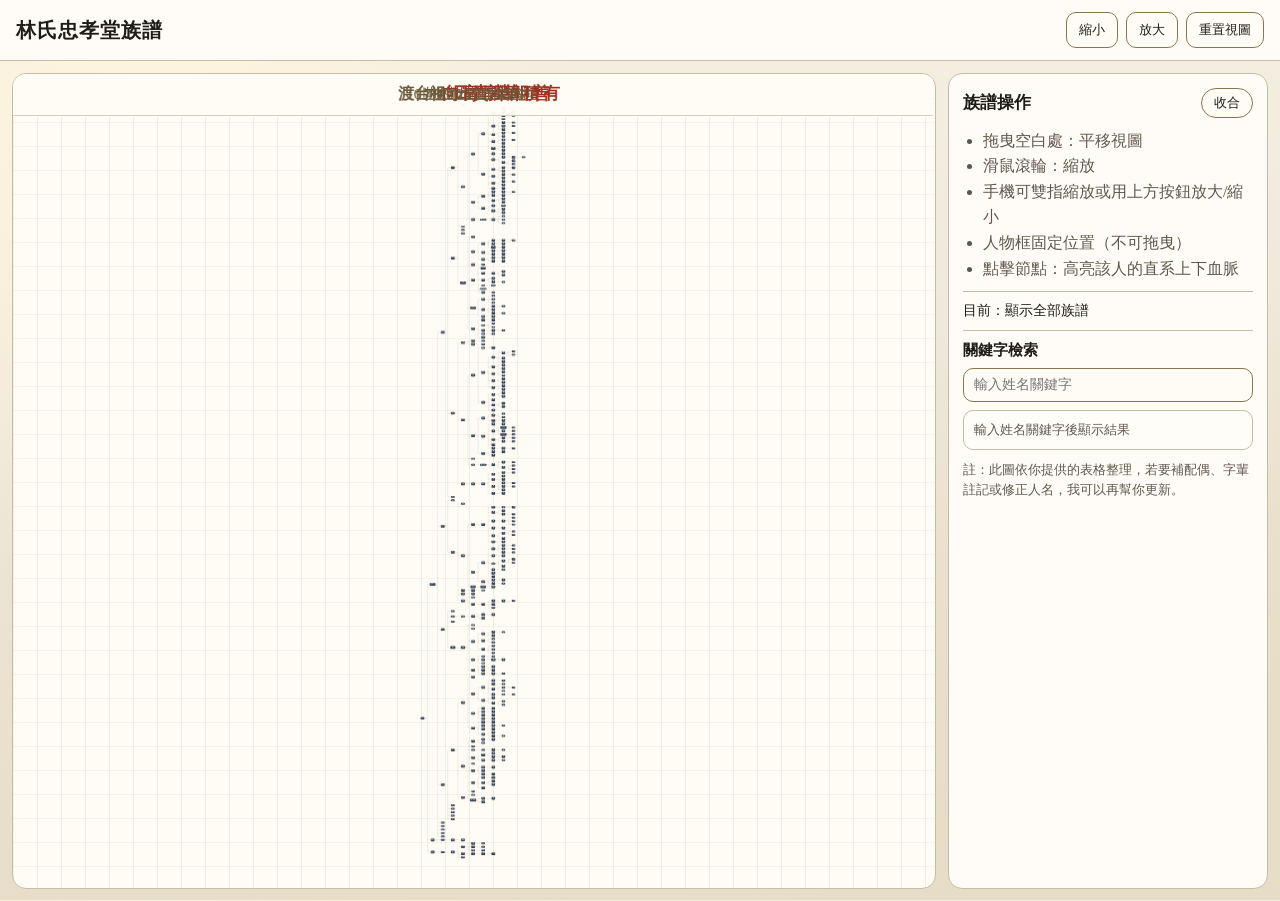
<file: index.html>
﻿<!doctype html>
<html lang="zh-Hant">
  <head>
    <meta charset="UTF-8" />
    <meta name="viewport" content="width=device-width, initial-scale=1.0" />
    <title>林氏忠孝堂族譜</title>
    <link rel="stylesheet" href="./styles.css" />
  </head>
  <body>
    <header class="toolbar">
      <h1>林氏忠孝堂族譜</h1>
      <div class="actions">
        <button id="zoomOutBtn" type="button">縮小</button>
        <button id="zoomInBtn" type="button">放大</button>
        <button id="resetBtn" type="button">重置視圖</button>
      </div>
    </header>
    <main class="graph-wrap">
      <canvas id="graphCanvas"></canvas>
      <aside class="panel" id="controlPanel">
        <div class="panel-header">
          <h2>族譜操作</h2>
          <button
            id="panelToggleBtn"
            class="panel-toggle"
            type="button"
            aria-expanded="true"
            aria-controls="panelContent"
          >
            收合
          </button>
        </div>
        <div id="panelContent" class="panel-content">
          <ul>
            <li>拖曳空白處：平移視圖</li>
            <li>滑鼠滾輪：縮放</li>
            <li>手機可雙指縮放或用上方按鈕放大/縮小</li>
            <li>人物框固定位置（不可拖曳）</li>
            <li>點擊節點：高亮該人的直系上下血脈</li>
          </ul>
          <p id="focusInfo">目前：顯示全部族譜</p>

          <section class="search-block" aria-labelledby="searchTitle">
            <h3 id="searchTitle">關鍵字檢索</h3>
            <input id="searchInput" type="text" placeholder="輸入姓名關鍵字" autocomplete="off" />
            <div id="searchResults" class="search-results" role="listbox" aria-label="姓名檢索結果"></div>
          </section>

          <p class="hint">註：此圖依你提供的表格整理，若要補配偶、字輩註記或修正人名，我可以再幫你更新。</p>
        </div>
      </aside>
    </main>
    <script src="./familyData.js"></script>
    <script src="./app.js"></script>
  </body>
</html>
</file>
<file: styles.css>
﻿:root {
  --bg: #ece7dc;
  --surface: #fffcf6;
  --surface-soft: #f6f0e3;
  --text: #1f1d17;
  --muted: #5f584c;
  --line: #c7bca5;
  --line-strong: #8a7751;
  --accent: #9f2f1f;
  --node: #2f3f53;
  --node-focus: #9f2f1f;
}

* {
  box-sizing: border-box;
}

html,
body {
  margin: 0;
  height: 100%;
  font-family: "Noto Serif TC", "Microsoft JhengHei", serif;
  color: var(--text);
  background:
    radial-gradient(circle at 12% 16%, #fff5de 0%, transparent 33%),
    radial-gradient(circle at 92% 86%, #e7dcc4 0%, transparent 36%),
    linear-gradient(180deg, #f5efe3 0%, #e7ddc9 100%);
}

.toolbar {
  display: flex;
  justify-content: space-between;
  align-items: center;
  gap: 10px;
  padding: 12px 16px;
  border-bottom: 1px solid var(--line);
  background: color-mix(in srgb, var(--surface) 90%, white 10%);
}

.toolbar h1 {
  margin: 0;
  font-size: 20px;
  letter-spacing: 1px;
}

.actions {
  display: flex;
  gap: 8px;
}

.actions button {
  border: 1px solid var(--line-strong);
  border-radius: 10px;
  background: var(--surface);
  color: var(--text);
  padding: 8px 12px;
  cursor: pointer;
  font-family: inherit;
  white-space: nowrap;
}

.actions button:hover {
  background: var(--surface-soft);
}

.graph-wrap {
  height: calc(100vh - 60px);
  height: calc(100dvh - 60px);
  display: grid;
  grid-template-columns: 1fr 320px;
  gap: 12px;
  padding: 12px;
}

#graphCanvas {
  width: 100%;
  height: 100%;
  border: 1px solid var(--line);
  border-radius: 14px;
  background:
    linear-gradient(90deg, rgba(162, 143, 103, 0.12) 1px, transparent 1px),
    linear-gradient(180deg, rgba(162, 143, 103, 0.09) 1px, transparent 1px),
    var(--surface);
  background-size: 24px 24px;
  touch-action: none;
}

.panel {
  border: 1px solid var(--line);
  border-radius: 14px;
  background: color-mix(in srgb, var(--surface) 92%, #fff 8%);
  padding: 14px;
  display: flex;
  flex-direction: column;
  gap: 10px;
}

.panel-header {
  display: flex;
  align-items: center;
  justify-content: space-between;
  gap: 12px;
}

.panel h2 {
  margin: 0;
  font-size: 17px;
}

.panel-toggle {
  border: 1px solid var(--line-strong);
  border-radius: 999px;
  background: var(--surface);
  color: var(--text);
  padding: 6px 12px;
  cursor: pointer;
  font-family: inherit;
  font-size: 13px;
  line-height: 1.2;
}

.panel-toggle:hover {
  background: var(--surface-soft);
}

.panel-content {
  display: flex;
  flex-direction: column;
  gap: 10px;
}

.panel ul {
  margin: 0;
  padding-left: 20px;
  color: var(--muted);
  line-height: 1.6;
}

#focusInfo {
  margin: 0;
  padding-top: 10px;
  border-top: 1px solid var(--line);
  font-size: 14px;
}

.search-block {
  margin: 0;
  border-top: 1px solid var(--line);
  padding-top: 10px;
}

.search-block h3 {
  margin: 0 0 8px;
  font-size: 15px;
}

#searchInput {
  width: 100%;
  border: 1px solid var(--line-strong);
  border-radius: 10px;
  background: var(--surface);
  color: var(--text);
  padding: 8px 10px;
  font-family: inherit;
  font-size: 14px;
}

#searchInput:focus {
  outline: 2px solid color-mix(in srgb, var(--accent) 35%, white 65%);
  outline-offset: 1px;
}

.search-results {
  margin-top: 8px;
  border: 1px solid var(--line);
  border-radius: 10px;
  background: #fffdf8;
  max-height: 210px;
  overflow: auto;
}

.search-empty {
  padding: 10px;
  color: var(--muted);
  font-size: 13px;
}

.search-item {
  display: block;
  width: 100%;
  text-align: left;
  background: transparent;
  border: 0;
  border-bottom: 1px solid var(--line);
  padding: 8px 10px;
  cursor: pointer;
  font-family: inherit;
  color: var(--text);
}

.search-item:last-child {
  border-bottom: 0;
}

.search-item:hover {
  background: var(--surface-soft);
}

.search-item strong {
  font-weight: 700;
}

.search-item small {
  display: block;
  color: var(--muted);
  margin-top: 2px;
  font-size: 12px;
}

.hint {
  margin: 0;
  color: var(--muted);
  font-size: 13px;
  line-height: 1.5;
}

@media (max-width: 980px) {
  .graph-wrap {
    grid-template-columns: 1fr;
    grid-template-rows: auto auto;
    height: auto;
    min-height: 0;
    align-items: start;
    align-content: start;
  }

  .panel {
    grid-row: 1;
    align-self: start;
    max-height: none;
    overflow: visible;
  }

  #graphCanvas {
    grid-row: 2;
    align-self: start;
    min-height: 68dvh;
  }

  .search-results {
    max-height: 180px;
  }

  .panel.is-collapsed {
    padding: 8px 10px;
    gap: 0;
  }

  .panel.is-collapsed .panel-content {
    display: none;
  }
}

@media (max-width: 700px) {
  .toolbar {
    flex-wrap: wrap;
    padding: 10px 12px;
  }

  .toolbar h1 {
    width: 100%;
    font-size: 18px;
  }

  .actions {
    width: 100%;
    display: grid;
    grid-template-columns: repeat(3, 1fr);
  }

  .actions button {
    width: 100%;
    padding: 8px 6px;
    font-size: 13px;
  }

  .graph-wrap {
    padding: 8px;
    gap: 8px;
  }

  .panel {
    padding: 12px;
  }

  .panel-header {
    align-items: center;
  }

  .panel-toggle {
    padding: 6px 10px;
    font-size: 12px;
  }
}
</file>
